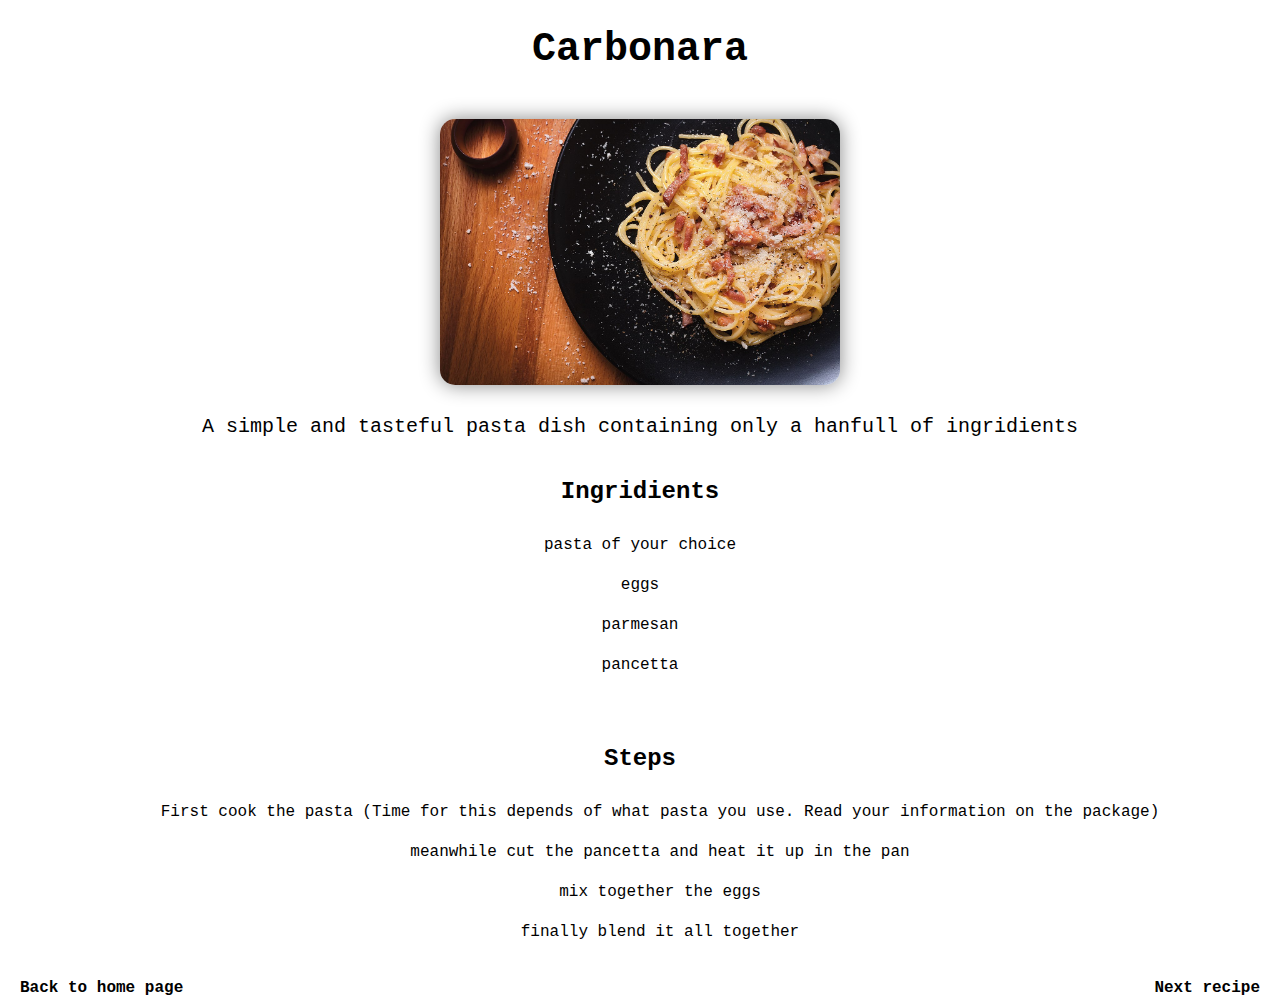
<file: recipes/carbonara.html>
<!DOCTYPE html>
<html lang="en">
  <head>
    <meta charset="UTF-8" />
    <meta name="viewport" content="width=device-width, initial-scale=1.0" />
    <title>Carbonara</title>
    <link rel="stylesheet" href="/styles.css" />
  </head>
  <body>
    <h1>Carbonara</h1>
    <img class="img" src="/images/carbonara.jpg" alt="picture of carbonara" />

    <p class="recipe-description">
      A simple and tasteful pasta dish containing only a hanfull of ingridients
    </p>

    <h2 class="ingridients">Ingridients</h2>

    <div class="list-of-ingridients">
      <ul>
        <li>pasta of your choice</li>
        <li>eggs</li>
        <li>parmesan</li>
        <li>pancetta</li>
      </ul>
    </div>

    <h2>Steps</h2>

    <div class="list-of-ingridients">
      <ol>
        <li>
          First cook the pasta (Time for this depends of what pasta you use.
          Read your information on the package)
        </li>
        <li>meanwhile cut the pancetta and heat it up in the pan</li>
        <li>mix together the eggs</li>
        <li>finally blend it all together</li>
      </ol>
    </div>

    <a class="homepage" href="../index.html">Back to home page</a>

    <a class="Next-recipe" href="/recipes/köttbullar.html">Next recipe</a>
  </body>
</html>
</file>
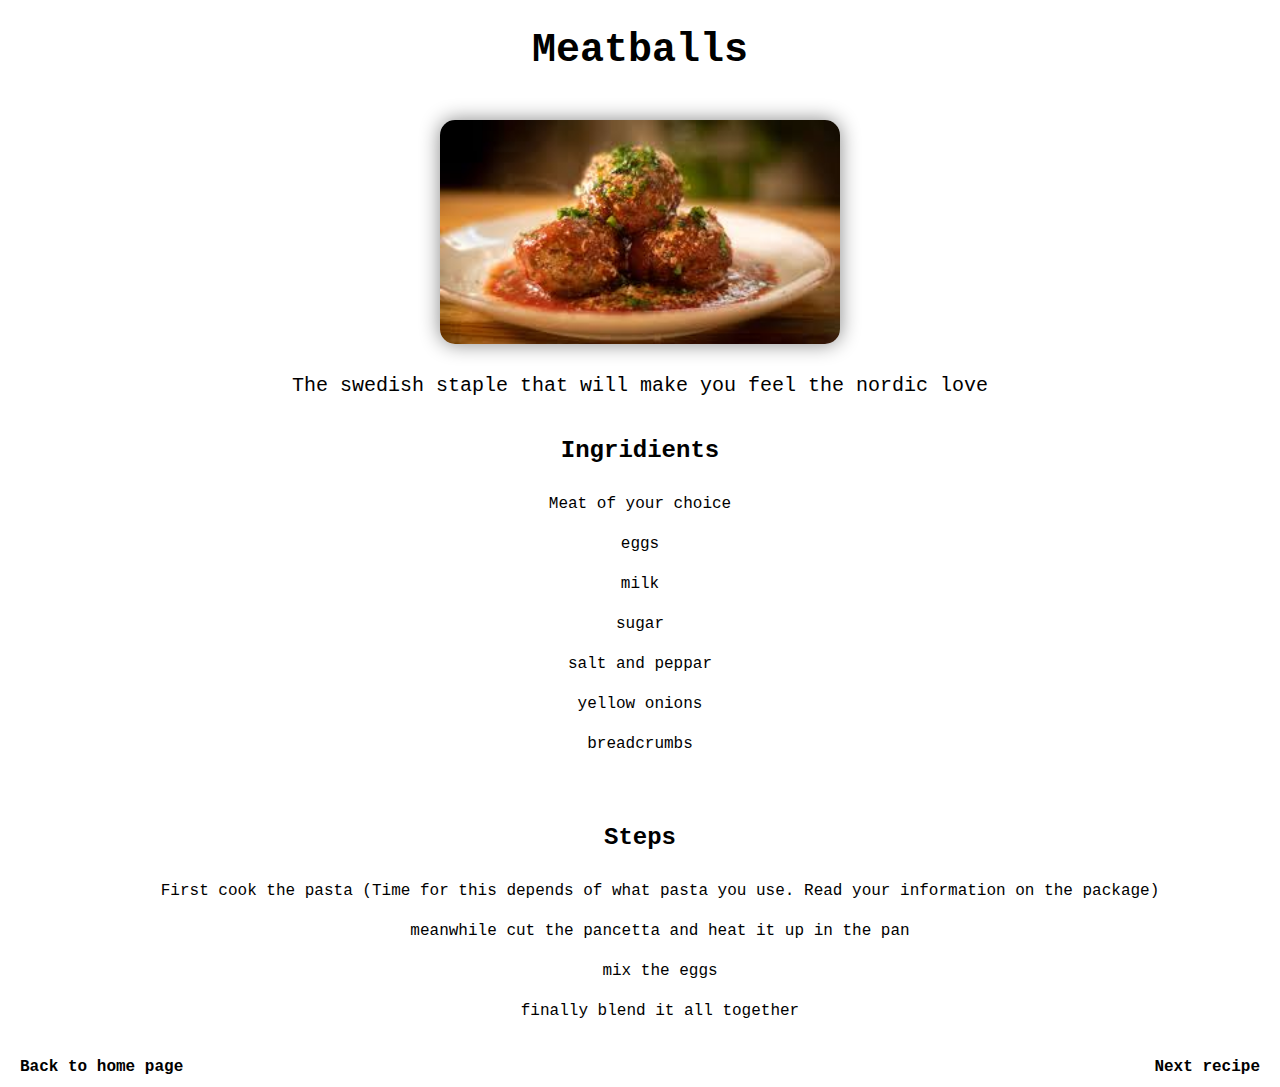
<file: recipes/köttbullar.html>
<html lang="en">
  <head>
    <meta charset="UTF-8" />
    <meta name="viewport" content="width=device-width, initial-scale=1.0" />
    <title>meatballs</title>
    <link rel="stylesheet" href="/styles.css" />
  </head>
  <body>
    <h1 id="meatballs">Meatballs</h1>
    <img class="img" src="/images/meatballs.jpg" alt="picture of meatballs" />

    <p class="recipe-description">
      The swedish staple that will make you feel the nordic love
    </p>

    <h2 class="ingridients">Ingridients</h2>
    <div class="list-of-ingridients">
      <ul>
        <li>Meat of your choice</li>
        <li>eggs</li>
        <li>milk</li>
        <li>sugar</li>
        <li>salt and peppar</li>
        <li>yellow onions</li>
        <li>breadcrumbs</li>
      </ul>
    </div>

    <h2>Steps</h2>

    <div class="list-of-ingridients">
      <ol>
        <li>
          First cook the pasta (Time for this depends of what pasta you use.
          Read your information on the package)
        </li>
        <li>meanwhile cut the pancetta and heat it up in the pan</li>
        <li>mix the eggs</li>
        <li>finally blend it all together</li>
      </ol>
    </div>

    <a class="homepage" href="../index.html">Back to home page</a>

    <a class="Next-recipe" href="/recipes/pizza.html">Next recipe</a>
  </body>
</html>
</file>
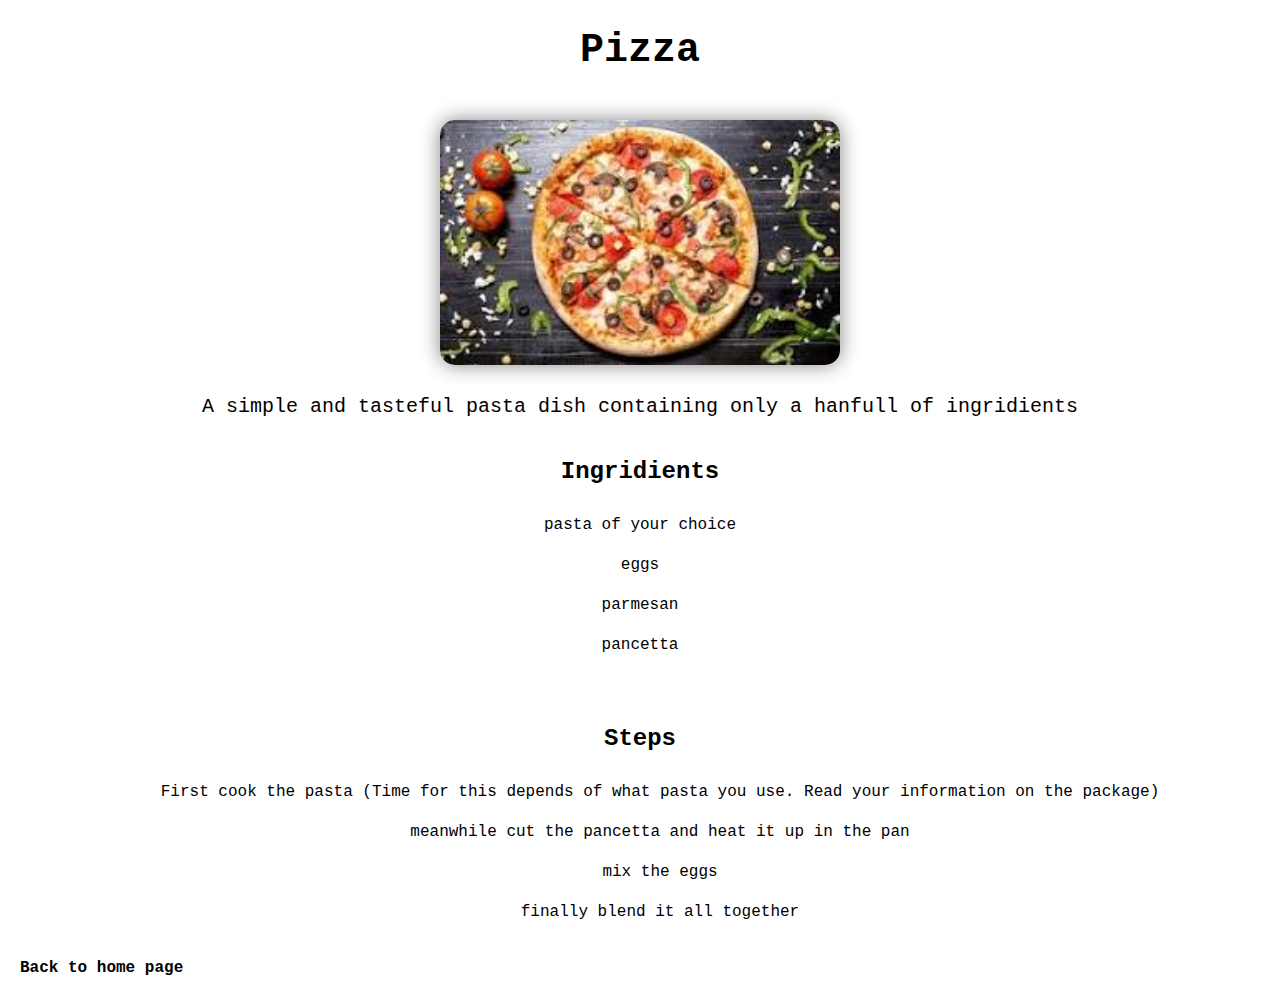
<file: recipes/pizza.html>
<html lang="en">
  <head>
    <meta charset="UTF-8" />
    <meta name="viewport" content="width=device-width, initial-scale=1.0" />
    <title>Pizza</title>
    <link rel="stylesheet" href="/styles.css" />
  </head>

  <body>
    <h1 id="pizza">Pizza</h1>

    <img class="img" src="/images/pizza.jpg" alt="picture of pizza" />
    <p class="recipe-description">
      A simple and tasteful pasta dish containing only a hanfull of ingridients
    </p>

    <h2 class="ingridients">Ingridients</h2>

    <div class="list-of-ingridients">
      <ul>
        <li>pasta of your choice</li>
        <li>eggs</li>
        <li>parmesan</li>
        <li>pancetta</li>
      </ul>
    </div>

    <h2>Steps</h2>

    <div class="list-of-ingridients">
      <ol>
        <li>
          First cook the pasta (Time for this depends of what pasta you use.
          Read your information on the package)
        </li>
        <li>meanwhile cut the pancetta and heat it up in the pan</li>
        <li>mix the eggs</li>
        <li>finally blend it all together</li>
      </ol>
    </div>

    <a class="homepage" href="../index.html">Back to home page</a>
  </body>
</html>
</file>
<file: styles.css>
* {
  font-family: "Courier New", Courier, monospace;
  box-sizing: border-box;
}

.img {
  height: auto;
  width: 400px;
  display: block;
  margin: auto;
  border-radius: 15px;
  box-shadow: 0px 0px 20px rgba(0, 0, 0, 0.479);
}

#meatballs {
  padding-top: 20px;
}

#pizza {
  padding-top: 20px;
}

h1 {
  text-align: center;
  padding-bottom: 20px;
  font-size: 40px;
}
h2 {
  text-align: center;
  padding-top: 40px;
}

h3 {
  text-align: center;
  padding-top: 20px;
}

.Description {
  text-align: center;
  line-height: 30px;
  padding-top: 20px;
  font-size: 20px;
}

a {
  text-decoration: none;
  color: black;
  display: block;
  text-align: center;
  line-height: 40px;
  font-size: 16px;
}

.recipe-description {
  text-align: center;
  padding-top: 10px;
  font-size: 20px;
}

.ingridients {
  padding-top: 20px;
}

.list-of-ingridients {
  text-align: center;
}

.list-of-ingridients ul {
  list-style-type: none;
  margin: 0;
  padding: 0;
}

.list-of-ingridients li {
  margin: 0;
  padding: 0;
  line-height: 40px;
}

.list-of-ingridients ol {
  list-style-type: none;
}

.homepage {
  font-weight: bold;
  position: absolute;
  left: 0pt;
  padding-left: 20px;
}

.Next-recipe {
  font-weight: bold;
  position: absolute;
  right: 0pt;
  padding-right: 20px;
}
</file>
